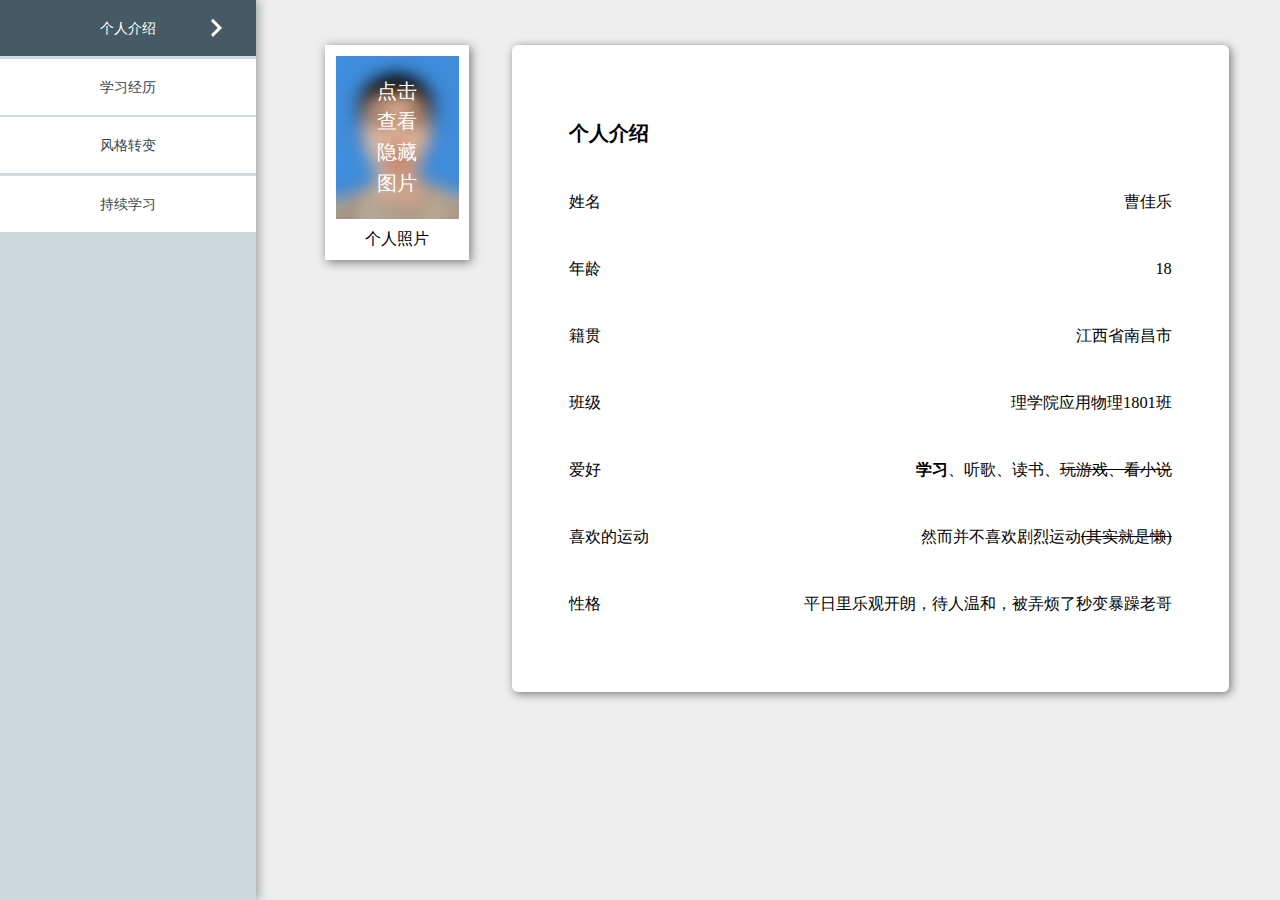
<file: pages/aboutMe.html>
<!DOCTYPE html>
<meta charset="utf-8">
<html>
<head><title>关于我</title></head>
<style>
body{
margin:0;
padding:0;
}
#left{
float:left;
width:20vw;
height:100vh;
background:#CFD8DC;
box-shadow:2px 0 10px rgba(55,71,79,0.5);
position:relative;
z-index:2;
margin:0;
}
#window{
width:80vw;
height:100vh;
border:0;
padding:0;
margin:0;
position:absolute;
right:0;
top:0;
}
ul{
width:100%;
margin:0;
padding:0;
}
li{
cursor:pointer;
background:#FFFFFF;
color:#37474F;
width:100%;
height:4.375vw;
margin:0;
line-height:4.375vw;
font-size:1.1vw;
text-align:center;
margin-bottom:0.21vw;
}
li:first-child{
background:#455A64 url('../img/icons/ic_right_white.png') no-repeat 90% center/auto 4vh;
color:#ffffff;
}
.hidden{display:none;}
</style>
<body>
<section id="left"><ul>
</ul></section>
<iframe id="window" src="about:blank"></iframe>
</body>
<script src="json/aboutMe.js"></script>
<script>
var links= eval ("(" +json+ ")");
[].forEach.call(links, function (obj){
document.querySelector("ul").innerHTML+="<li>"+obj.title+"<span class=\"hidden\">"+obj.src+"</span></li>";
});
[].forEach.call(document.querySelectorAll("li"),function (element){
element.addEventListener("click", function (){
window.parent.$transform();
[].forEach.call(document.querySelectorAll("li"),function (element){
element.style.background="#FFFFFF";
element.style.color="#37474F";
});
this.style.background="#455A64 url('../img/icons/ic_right_white.png') no-repeat 90% center/auto 4vh";
this.style.color="#FFFFFF";
document.querySelector("#window").src=this.querySelector("span").innerHTML;
});
});
document.querySelector("#window").src="articles/个人介绍.html";

</script>
</html>
</file>
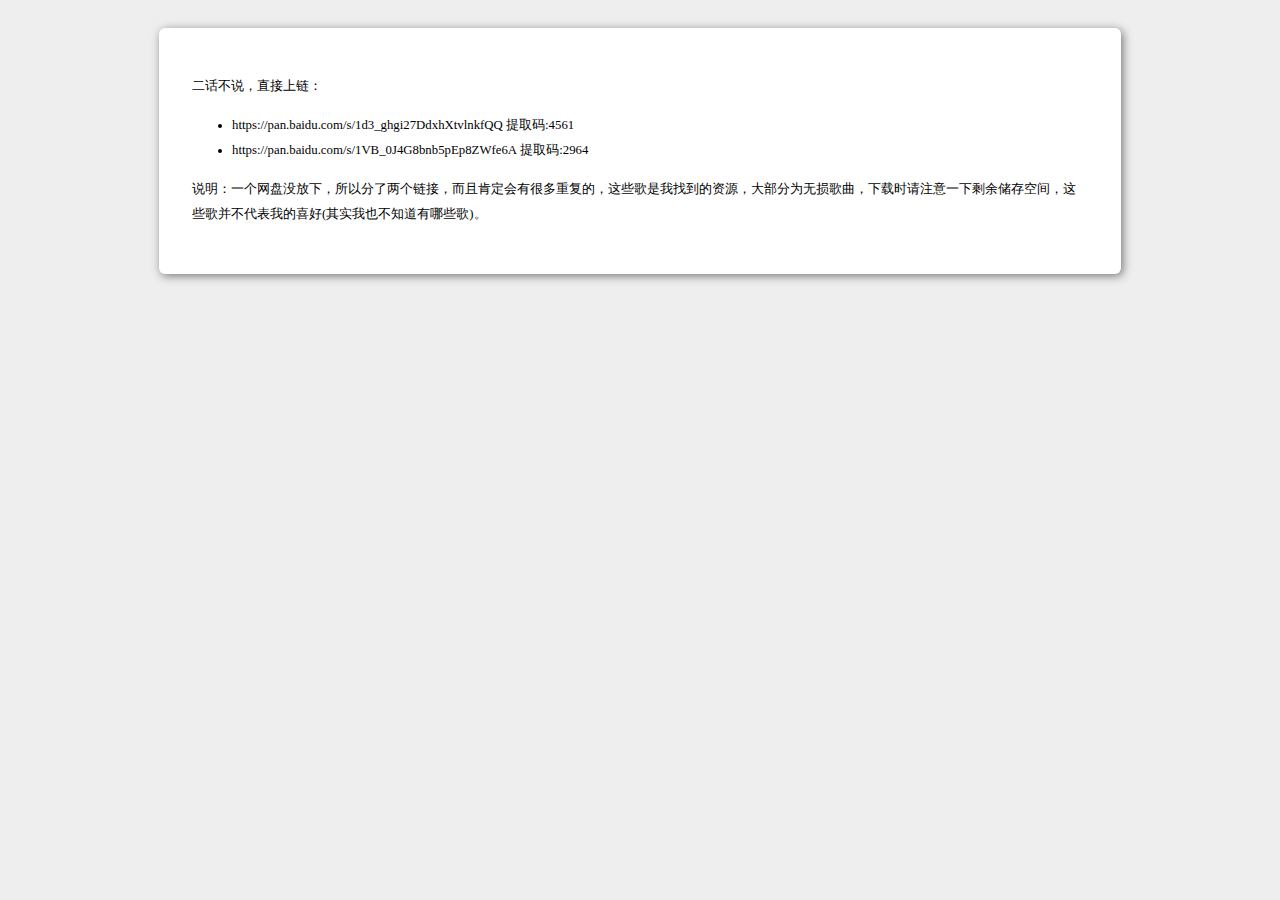
<file: pages/HiRes.html>
<!DOCTYPE html>
<meta charset="utf-8">
<html>
<head><title>资源分享</title></head>
<link rel="stylesheet" type="text/css" href="articles/style/custom.css">
<style>
section{
font-size:1vw;
line-height:2vw;
}
</style>
<body>
<section>
<p>
二话不说，直接上链：<ul>
<li>https://pan.baidu.com/s/1d3_ghgi27DdxhXtvlnkfQQ 提取码:4561</li>
<li>https://pan.baidu.com/s/1VB_0J4G8bnb5pEp8ZWfe6A 提取码:2964</li>
</ul>说明：一个网盘没放下，所以分了两个链接，而且肯定会有很多重复的，这些歌是我找到的资源，大部分为无损歌曲，下载时请注意一下剩余储存空间，这些歌并不代表我的喜好(其实我也不知道有哪些歌)。
</p>
</section>
</body>
</html>
</file>
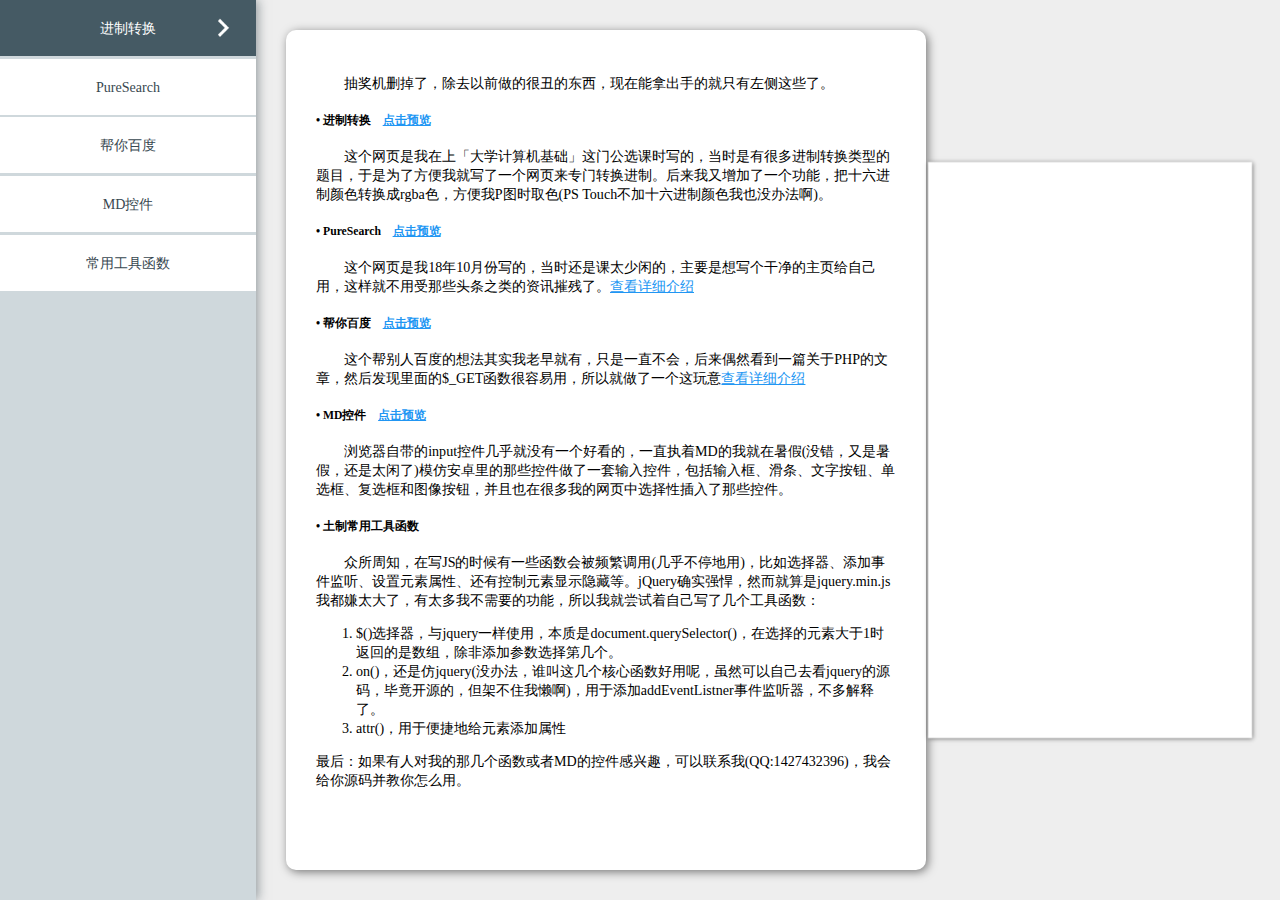
<file: pages/works.html>
<!DOCTYPE html>
<meta charset="utf-8">
<html>
<head><title>作品</title></head>
<style>
body{
margin:0;
padding:0;
}
#left{
float:left;
width:20vw;
height:100vh;
background:#CFD8DC;
box-shadow:2px 0 10px rgba(55,71,79,0.5);
position:relative;
z-index:2;
margin:0;
}
#right{
right:0;
top:0;
width:80vw;
height:100vh;
background:#EEEEEE;
position:absolute;
z-index:1;
margin:0;
}
ul{
width:100%;
margin:0;
padding:0;
}
ul li{
background:#FFFFFF;
color:#37474F;
width:100%;
height:4.375vw;
margin:0;
line-height:4.375vw;
font-size:1.1vw;
text-align:center;
margin-bottom:0.21vw;
cursor:pointer;
}
ul li:hover{
background:#455A64 url("../img/icons/ic_right_white.png") no-repeat 93% center/auto 4vh;
color:#FFFFFF;
}
#text{
width:calc(50vw - 60px);
margin:30px;
padding:30px;
background:#FFF;
box-shadow:2px 2px 10px rgba(0,0,0,0.5);
font-size:1.1vw;
border-radius:10px;
height:calc(100vh - 120px);
overflow:auto;
}
#i1{
width:1080px;
height:1920px;
top:calc(50vh - 960px);
position:fixed;
right:-350px;
background:#FFF;
border:0;
box-shadow:2px 2px 15px rgba(0,0,0,0.5);
transform:scale(0.3);
}
a{
color:#2196f3;
}
#i2{
width:40vw;
height:40vh;
margin:0 auto;
border:0;
box-shadow:0 0 5px rgba(0,0,0,0.5);
}
.links,.target{display:none}
</style>
<body>
<section id="left"><ul>
<li>进制转换<span class="links">http://jinzhi.caojiale.660v.com/</span><span class="target">a1</span></li>
<li>PureSearch<span class="links">https://781064707.rthe.cn/search.html</span><span class="target">a2</span></li>
<li>帮你百度<span class="links">https://caojiale.rthe.cn/</span><span class="target">a3</span></li>
<li>MD控件<span class="links">articles/MD控件.html</span><span class="target">a4</span></li>
<li>常用工具函数<span class="links">about:blank</span><span class="target">a5</span></li>
</ul></section>
<section id="right">
<div id="text">
<p>
&emsp;&emsp;抽奖机删掉了，除去以前做的很丑的东西，现在能拿出手的就只有左侧这些了。
</p>
<h5>• 进制转换&emsp;<a name="a1" href="javascript:jump(0);">点击预览</a></h5>
<p>
&emsp;&emsp;这个网页是我在上「大学计算机基础」这门公选课时写的，当时是有很多进制转换类型的题目，于是为了方便我就写了一个网页来专门转换进制。后来我又增加了一个功能，把十六进制颜色转换成rgba色，方便我P图时取色(PS Touch不加十六进制颜色我也没办法啊)。
</p>
<h5>• PureSearch&emsp;<a name="a2" href="javascript:jump(1);">点击预览</a></h5>
<p>&emsp;&emsp;这个网页是我18年10月份写的，当时还是课太少闲的，主要是想写个干净的主页给自己用，这样就不用受那些头条之类的资讯摧残了。<a target="_blank" href="https://www.coolapk.com/feed/8698285?shareKey=ZGMxMjM3ZGQ2YjdjNWNmNjU0MDU~&shareUid=750936&shareFrom=com.coolapk.market_9.2">查看详细介绍</a>
</p>
<h5>• 帮你百度&emsp;<a name="a3" href="javascript:jump(2);">点击预览</a></h5>
<p>&emsp;&emsp;这个帮别人百度的想法其实我老早就有，只是一直不会，后来偶然看到一篇关于PHP的文章，然后发现里面的$_GET函数很容易用，所以就做了一个这玩意<a target="_blank" href="https://www.coolapk.com/feed/9438897?shareKey=NzU1ZjJhZjlhMWFhNWNmNjU4NWQ~&shareUid=750936&shareFrom=com.coolapk.market_9.2">查看详细介绍</a>
</p>
<h5>• MD控件&emsp;<a name="a4" href="javascript:jump(3);">点击预览</a></h5>
<p>&emsp;&emsp;浏览器自带的input控件几乎就没有一个好看的，一直执着MD的我就在暑假(没错，又是暑假，还是太闲了)模仿安卓里的那些控件做了一套输入控件，包括输入框、滑条、文字按钮、单选框、复选框和图像按钮，并且也在很多我的网页中选择性插入了那些控件。
<h5>• 土制常用工具函数&emsp;<a style="opacity:0;" name="a5" href="javascript:jump(4);">锚点</a></h5>
<p>&emsp;&emsp;众所周知，在写JS的时候有一些函数会被频繁调用(几乎不停地用)，比如选择器、添加事件监听、设置元素属性、还有控制元素显示隐藏等。jQuery确实强悍，然而就算是jquery.min.js我都嫌太大了，有太多我不需要的功能，所以我就尝试着自己写了几个工具函数：
<ol>
<li> $()选择器，与jquery一样使用，本质是document.querySelector()，在选择的元素大于1时返回的是数组，除非添加参数选择第几个。</li>
<li> on()，还是仿jquery(没办法，谁叫这几个核心函数好用呢，虽然可以自己去看jquery的源码，毕竟开源的，但架不住我懒啊)，用于添加addEventListner事件监听器，不多解释了。</li>
<li> attr()，用于便捷地给元素添加属性</li>
</ol>
</p>
<p>
最后：如果有人对我的那几个函数或者MD的控件感兴趣，可以联系我(QQ:1427432396)，我会给你源码并教你怎么用。
</p>
</div>
<iframe id="i1" name="frame" src="about:blank"></iframe>
</section>
</body>
<script>
window.onload=function (){
[].forEach.call(document.querySelectorAll("ul li"),function (element){
element.addEventListener("click", function (){
[].forEach.call(document.querySelectorAll("ul li"),function (element){
element.style.background="#FFFFFF";
element.style.color="#37474F";
});
this.style.background="#455A64 url('../img/icons/ic_right_white.png') no-repeat 95% center/auto 4vh";
this.style.color="#FFFFFF";
document.querySelector("#i1").src=this.querySelector(".links").innerHTML;
window.location.hash=this.querySelector(".target").innerHTML;
});
});
}
function jump(index){
document.querySelectorAll("ul li")[index].click();
}
</script>
</html>
</file>
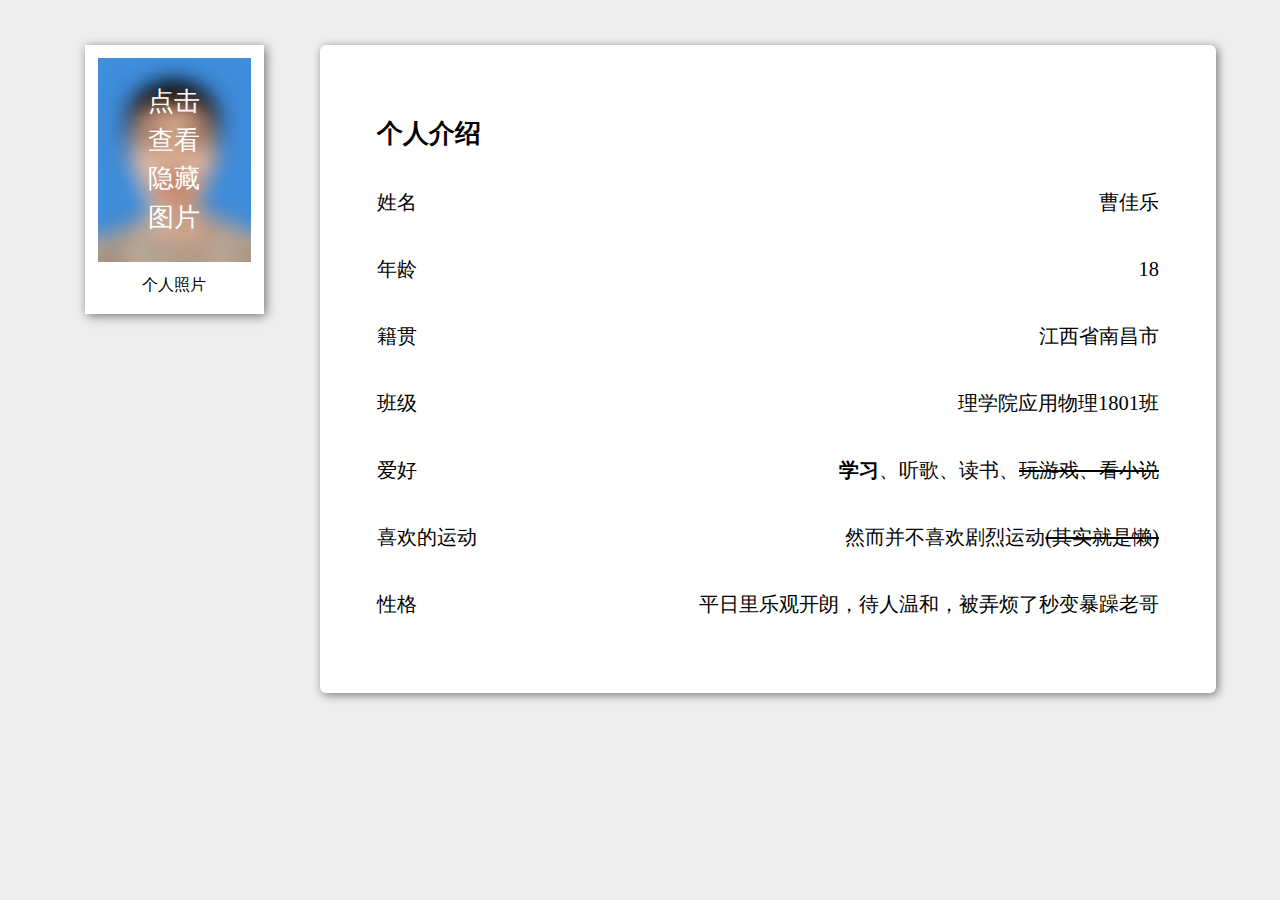
<file: pages/articles/个人介绍.html>
<!DOCTYPE html>
<meta charset="utf-8">
<html>
<head><title>个人介绍</title></head>
<style>
body{
background:#EEEEEE;
font-family:roboto;
}
table{
background:#fff;
width:70vw;
margin:0 auto;
margin-top:5vh;
padding:6vh;
box-shadow:2px 2px 10px rgba(0,0,0,0.5);
border-radius:6px;
font-size:1.6vw;
line-height:7vh;
}
td{
width:70%;
text-align:right;
}
td:first-child{
text-align:left;
width:30%;
}
#head{
float:left;
margin-left:6vw;
width:14vw;
height:21vw;
background:#fff;
box-shadow:2px 2px 10px rgba(0,0,0,0.5);
border:5px;
text-align:center;
}
#text{
cursor:pointer;
color:white;
margin:1vw;
width:12vw;
height:12vw;
padding-top:2vw;
padding-bottom:2vw;
font-size:2vw;
line-height:3vw;
background:url("../../img/pictures/Portrait.jpg") no-repeat center center/100% auto;
}
</style>
<body>
<div id="head"><div id="text">点击<br>查看<br>隐藏<br>图片</div>个人照片</div>
<table border="0" align="middle">
<tr>
<td><strong style="font-size:2vw;">个人介绍</strong></td>
</tr>
<tr>
<td>姓名</td>
<td>曹佳乐</td>
</tr>
<tr>
<td>年龄</td>
<td>18</td>
</tr>
<tr>
<td>籍贯</td>
<td>江西省南昌市</td>
</tr>
<tr>
<td>班级</td>
<td>理学院应用物理1801班</td>
</tr>
<tr>
<td>爱好</td>
<td><strong>学习</strong>、听歌、读书、<span style="text-decoration:line-through;">玩游戏、看小说</span></td>
</tr>
<tr>
<td>喜欢的运动</td>
<td>然而并不喜欢剧烈运动<span style="text-decoration:line-through;">(其实就是懒)</span></td>
</tr>
<tr>
<td>性格</td>
<td>平日里乐观开朗，待人温和，被弄烦了秒变暴躁老哥</td>
</tr>
</table>
</body>
<script>
document.querySelector("#text").addEventListener("click",function (){
this.style.background="#E0E0E0";
this.style.color="#f44336";
this.innerHTML="什么？<br>照片！<br>当然是<br>不存在啊";
});
</script>
</html>
</file>
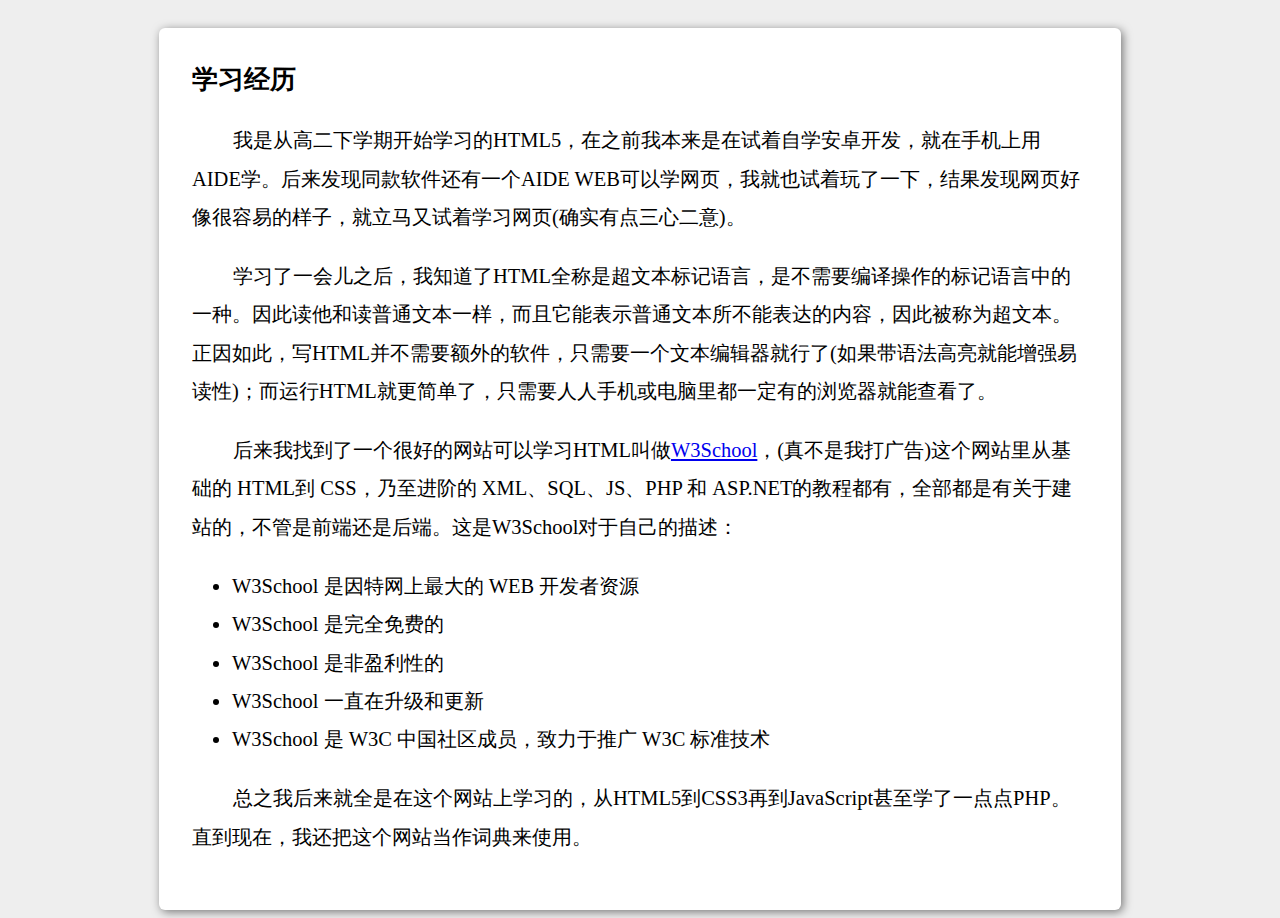
<file: pages/articles/学习经历.html>
<!DOCTYPE html>
<meta charset="utf-8">
<html>
<head><title>学习经历</title></head>
<link rel="stylesheet" type="text/css" href="style/custom.css">
<body>
<section>
<strong style="font-size:2vw;">学习经历</strong><br>
<p>
&emsp;&emsp;我是从高二下学期开始学习的HTML5，在之前我本来是在试着自学安卓开发，就在手机上用AIDE学。后来发现同款软件还有一个AIDE WEB可以学网页，我就也试着玩了一下，结果发现网页好像很容易的样子，就立马又试着学习网页(确实有点三心二意)。
</p>
<p>
&emsp;&emsp;学习了一会儿之后，我知道了HTML全称是超文本标记语言，是不需要编译操作的标记语言中的一种。因此读他和读普通文本一样，而且它能表示普通文本所不能表达的内容，因此被称为超文本。正因如此，写HTML并不需要额外的软件，只需要一个文本编辑器就行了(如果带语法高亮就能增强易读性)；而运行HTML就更简单了，只需要人人手机或电脑里都一定有的浏览器就能查看了。
</p>
<p>
&emsp;&emsp;后来我找到了一个很好的网站可以学习HTML叫做<a href="http://www.w3school.com.cn/" target="_blank">W3School</a>，(真不是我打广告)这个网站里从基础的 HTML到 CSS，乃至进阶的 XML、SQL、JS、PHP 和 ASP.NET的教程都有，全部都是有关于建站的，不管是前端还是后端。这是W3School对于自己的描述：
<ul>
<li>W3School 是因特网上最大的 WEB 开发者资源</li>
<li>W3School 是完全免费的</li>
<li>W3School 是非盈利性的</li>
<li>W3School 一直在升级和更新</li>
<li>W3School 是 W3C 中国社区成员，致力于推广 W3C 标准技术</li>
</ul>
</p>
<p>
&emsp;&emsp;总之我后来就全是在这个网站上学习的，从HTML5到CSS3再到JavaScript甚至学了一点点PHP。直到现在，我还把这个网站当作词典来使用。
</p>
</section>
</body>
</html>
</file>
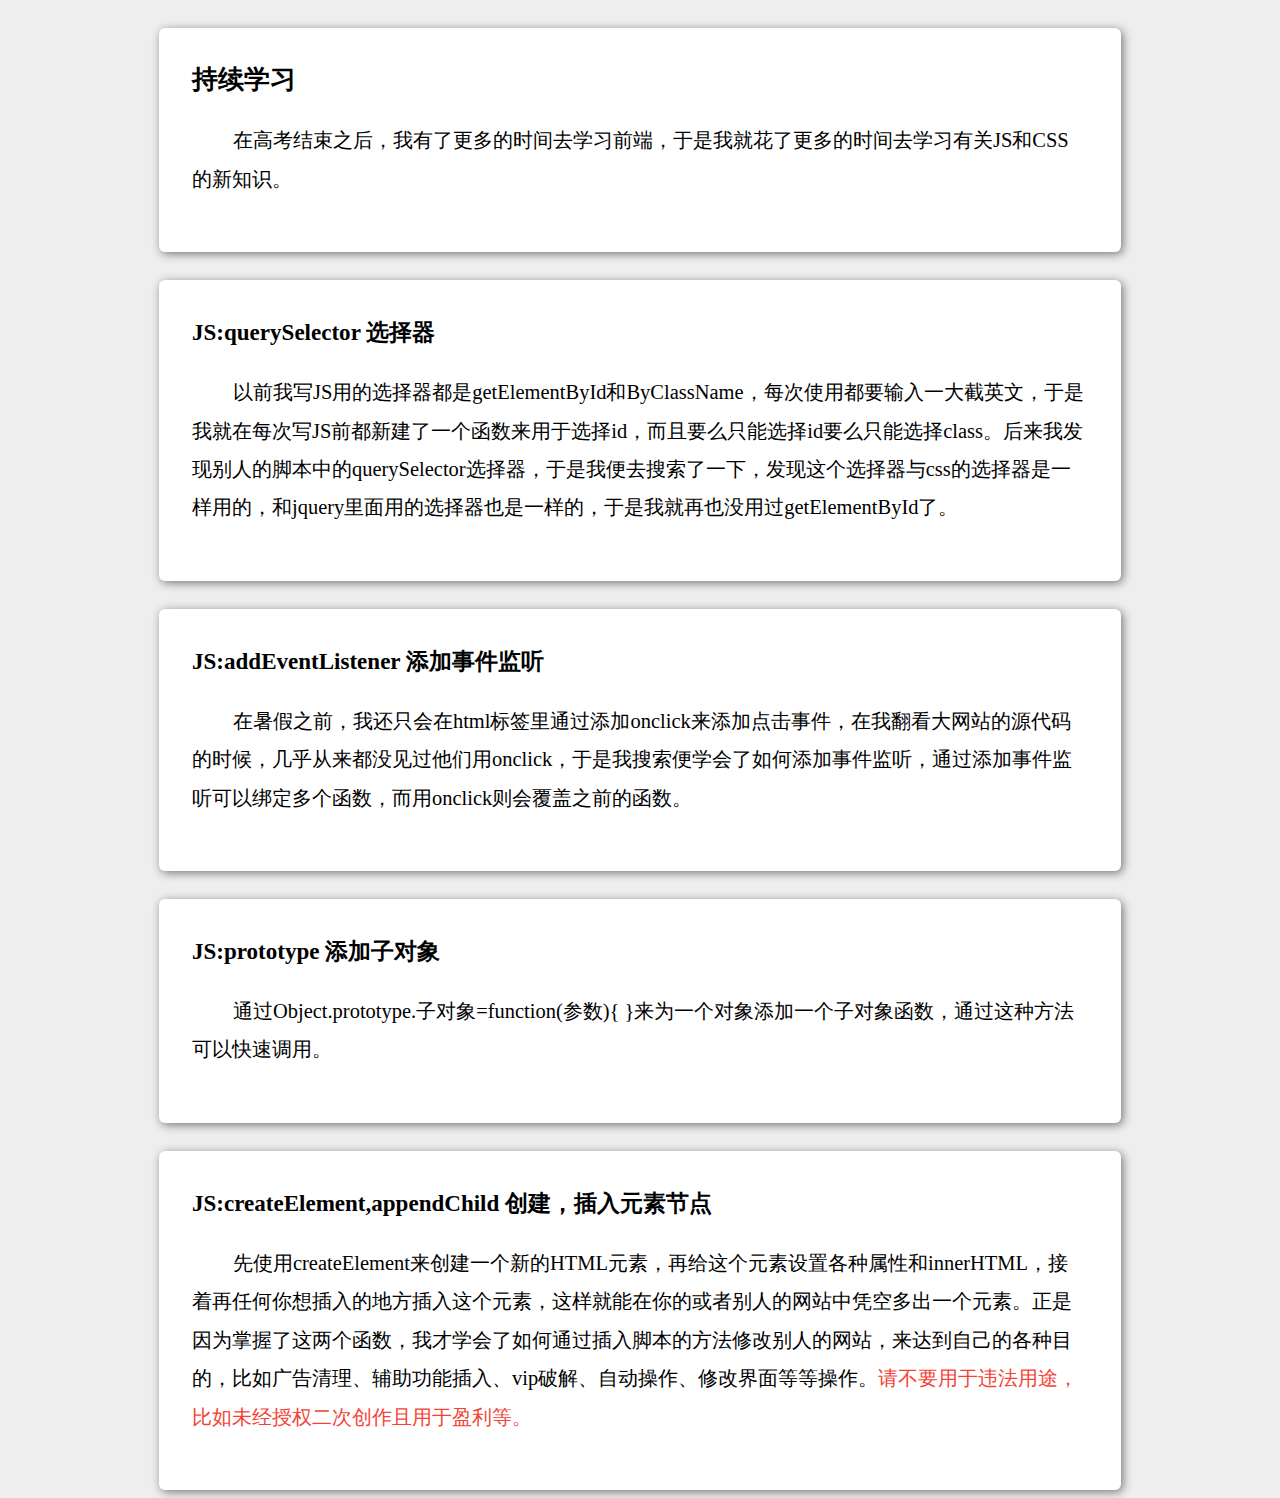
<file: pages/articles/持续学习.html>
<!DOCTYPE html>
<meta charset="utf-8">
<html>
<head><title>持续学习</title></head>
<link rel="stylesheet" type="text/css" href="style/custom.css">
<body>
<section>
<strong style="font-size:2vw;">持续学习</strong><br>
<p>
&emsp;&emsp;在高考结束之后，我有了更多的时间去学习前端，于是我就花了更多的时间去学习有关JS和CSS的新知识。
</p>
</section>
<section>
<strong style="font-size:1.8vw;">JS:querySelector 选择器</strong><br>
<p>
&emsp;&emsp;以前我写JS用的选择器都是getElementById和ByClassName，每次使用都要输入一大截英文，于是我就在每次写JS前都新建了一个函数来用于选择id，而且要么只能选择id要么只能选择class。后来我发现别人的脚本中的querySelector选择器，于是我便去搜索了一下，发现这个选择器与css的选择器是一样用的，和jquery里面用的选择器也是一样的，于是我就再也没用过getElementById了。
</p>
</section>
<section>
<strong style="font-size:1.8vw;">JS:addEventListener 添加事件监听</strong><br>
<p>
&emsp;&emsp;在暑假之前，我还只会在html标签里通过添加onclick来添加点击事件，在我翻看大网站的源代码的时候，几乎从来都没见过他们用onclick，于是我搜索便学会了如何添加事件监听，通过添加事件监听可以绑定多个函数，而用onclick则会覆盖之前的函数。
</p>
</section>
<section>
<strong style="font-size:1.8vw;">JS:prototype 添加子对象</strong><br>
<p>
&emsp;&emsp;通过Object.prototype.子对象=function(参数){ }来为一个对象添加一个子对象函数，通过这种方法可以快速调用。
</p>
</section>
<section>
<strong style="font-size:1.8vw;">JS:createElement,appendChild 创建，插入元素节点</strong><br>
<p>
&emsp;&emsp;先使用createElement来创建一个新的HTML元素，再给这个元素设置各种属性和innerHTML，接着再任何你想插入的地方插入这个元素，这样就能在你的或者别人的网站中凭空多出一个元素。正是因为掌握了这两个函数，我才学会了如何通过插入脚本的方法修改别人的网站，来达到自己的各种目的，比如广告清理、辅助功能插入、vip破解、自动操作、修改界面等等操作。<span style="color:#f44336">请不要用于违法用途，比如未经授权二次创作且用于盈利等。</span>
</p>
</section>
</body>
</html>
</file>
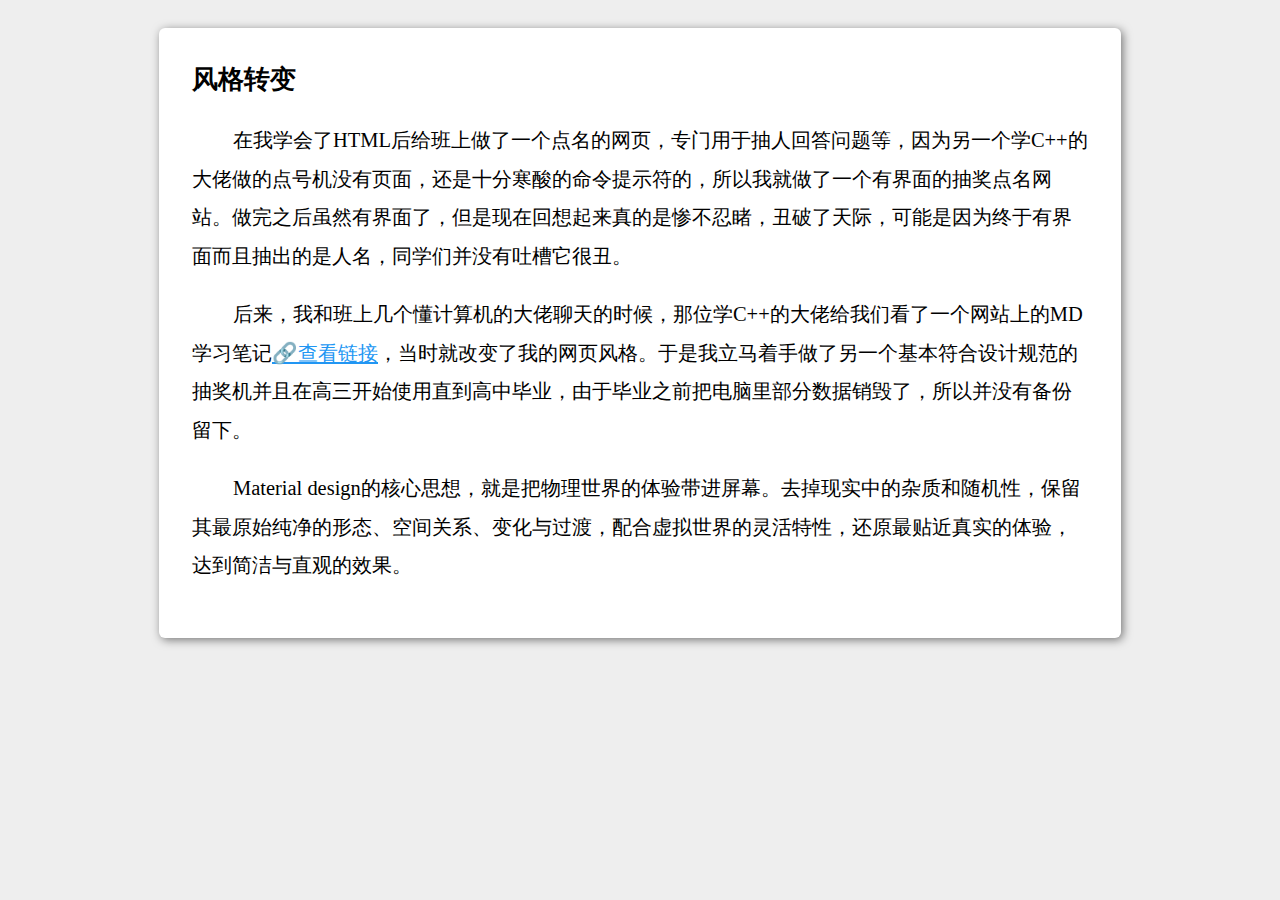
<file: pages/articles/风格转变.html>
<!DOCTYPE html>
<meta charset="utf-8">
<html>
<head><title>风格转变</title></head>
<link rel="stylesheet" type="text/css" href="style/custom.css">
<body>
<section>
<strong style="font-size:2vw;">风格转变</strong>
<p>
&emsp;&emsp;在我学会了HTML后给班上做了一个点名的网页，专门用于抽人回答问题等，因为另一个学C++的大佬做的点号机没有页面，还是十分寒酸的命令提示符的，所以我就做了一个有界面的抽奖点名网站。做完之后虽然有界面了，但是现在回想起来真的是惨不忍睹，丑破了天际，可能是因为终于有界面而且抽出的是人名，同学们并没有吐槽它很丑。
</p>
<p>
&emsp;&emsp;后来，我和班上几个懂计算机的大佬聊天的时候，那位学C++的大佬给我们看了一个网站上的MD学习笔记<a href="http://www.uisdc.com/comprehensive-material-design-note" target="_blank">🔗️查看链接</a>，当时就改变了我的网页风格。于是我立马着手做了另一个基本符合设计规范的抽奖机并且在高三开始使用直到高中毕业，由于毕业之前把电脑里部分数据销毁了，所以并没有备份留下。
</p>
<p>
&emsp;&emsp;Material design的核心思想，就是把物理世界的体验带进屏幕。去掉现实中的杂质和随机性，保留其最原始纯净的形态、空间关系、变化与过渡，配合虚拟世界的灵活特性，还原最贴近真实的体验，达到简洁与直观的效果。
</p>
</section>
</body>
<style>
a{color:#2196f3;}
</style>
</html>
</file>
<file: pages/articles/style/custom.css>
body{
background:#EEEEEE;
font-family:roboto;
}
section{
background:#fff;
width:70vw;
margin:0 auto;
margin-top:2.2vw;
padding:2.6vw;
box-shadow:2px 2px 10px rgba(0,0,0,0.5);
border-radius:6px;
font-size:1.6vw;
line-height:3vw;
}
</file>
